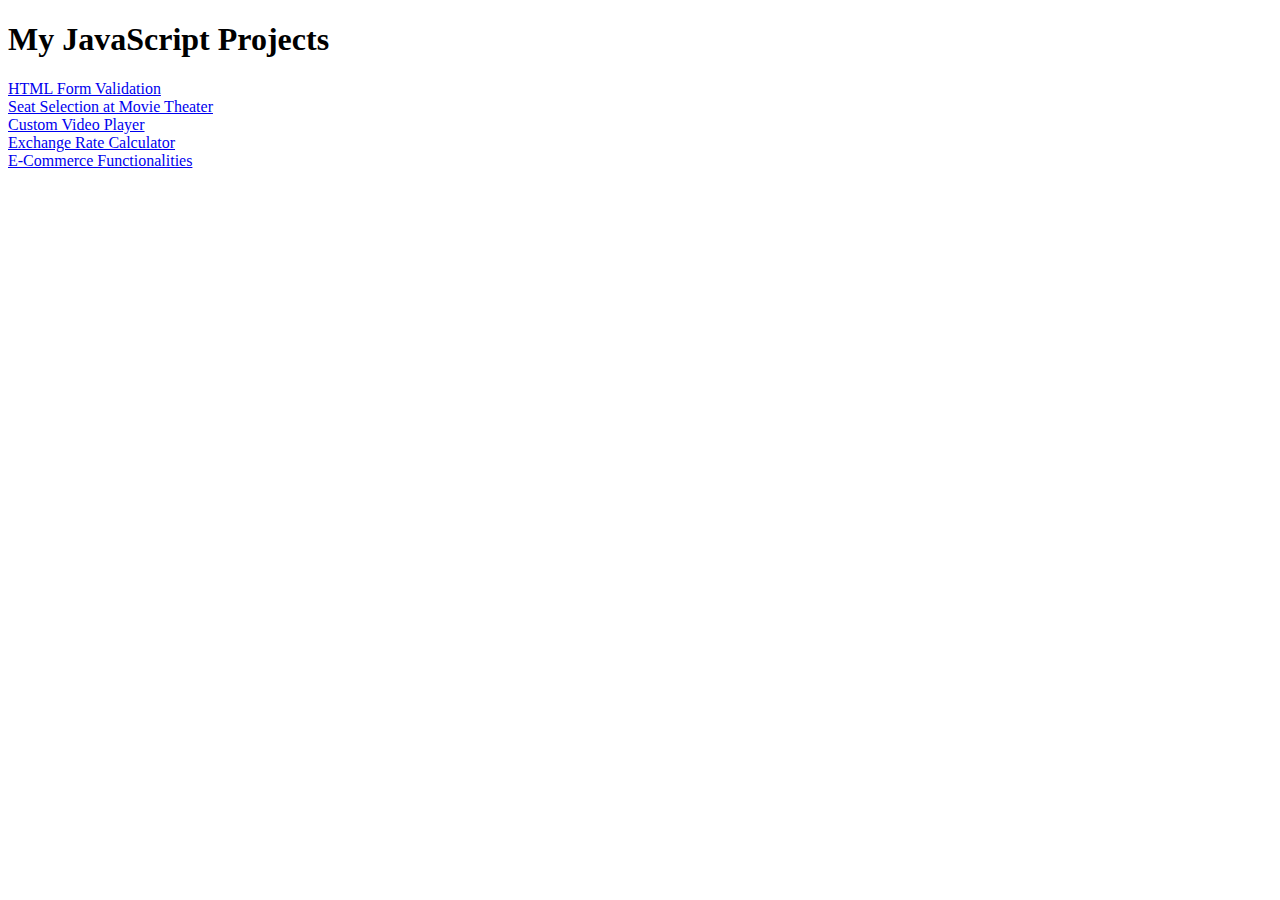
<file: index.html>
<!DOCTYPE html>
<html lang="en">
  <head>
    <meta charset="UTF-8" />
    <meta name="viewport" content="width=device-width, initial-scale=1.0" />
    <title>JavaScript Projects</title>
  </head>
  <body>
    <h1>My JavaScript Projects</h1>

    <li>
      <a href="/project1/index.html">HTML Form Validation</a>
    </li>
    <li>
      <a href="/project02/index.html">Seat Selection at Movie Theater</a>
    </li>
    <li>
      <a href="/project03/index.html">Custom Video Player</a>
    </li>
    <li>
      <a href="/project04/index.html"> Exchange Rate Calculator</a>
    </li>
    <li>
      <a href="/project05/index.html"> E-Commerce Functionalities</a>
    </li>
  </body>
</html>
</file>
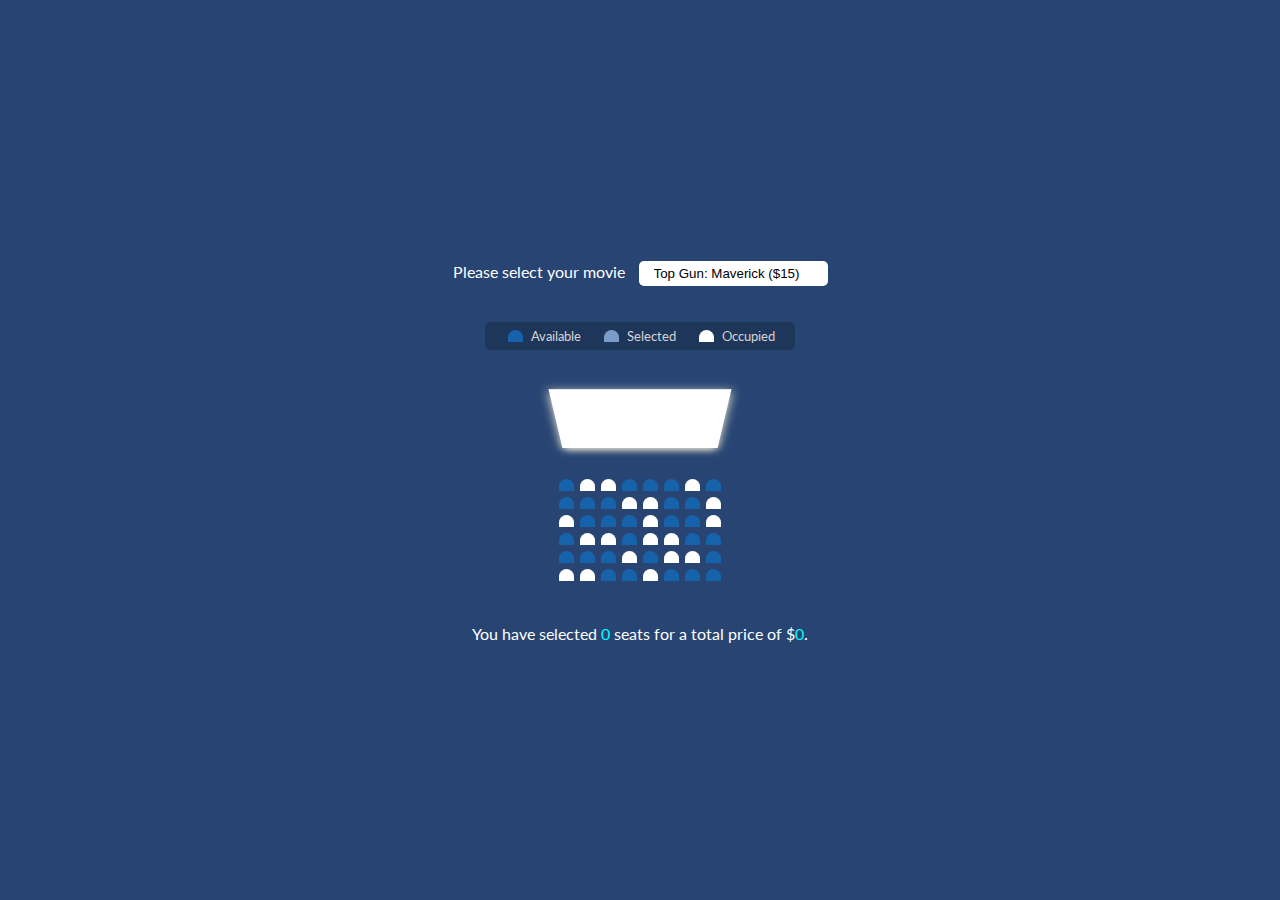
<file: project02/index.html>
<!DOCTYPE html>
<html lang="en">
  <head>
    <meta charset="UTF-8" />
    <meta name="viewport" content="width=device-width, initial-scale=1.0" />
    <title>Seat Selection at Movie Theater</title>
    <link rel="stylesheet" href="style.css" />
  </head>

  <body>
    <!-- Container of Movie Selection -->
    <div class="movie-container">
      <label> Please select your movie </label>
      <!-- This is the dropdown to select movies -->
      <select id="select-movie">
        <option value="15">Top Gun: Maverick ($15)</option>
        <option value="20">No Time To Die ($20)</option>
        <option value="10">The Lion King ($10)</option>
        <option value="12">Mission Impossible 5 ($12)</option>
        <option value="15">Jumanji ($15)</option>
      </select>
    </div>

    <!-- Legend to Display Types of Seats -->
    <ul class="legend">
      <li>
        <div class="seat available"></div>
        <small>Available</small>
      </li>
      <li>
        <div class="seat selected"></div>
        <small>Selected</small>
      </li>
      <li>
        <div class="seat occupied"></div>
        <small>Occupied</small>
      </li>
    </ul>

    <!-- Container for Theater Seating Map -->
    <div class="container">
      <!-- This is the class to show to Movie Screen -->
      <div class="screen"></div>
      <!-- 6 Rows x 8 Columns Chart -->
      <div class="row">
        <div class="seat"></div>
        <div class="seat occupied"></div>
        <div class="seat occupied"></div>
        <div class="seat"></div>
        <div class="seat"></div>
        <div class="seat"></div>
        <div class="seat occupied"></div>
        <div class="seat"></div>
      </div>
      <div class="row">
        <div class="seat"></div>
        <div class="seat"></div>
        <div class="seat"></div>
        <div class="seat occupied"></div>
        <div class="seat occupied"></div>
        <div class="seat"></div>
        <div class="seat"></div>
        <div class="seat occupied"></div>
      </div>
      <div class="row">
        <div class="seat occupied"></div>
        <div class="seat"></div>
        <div class="seat"></div>
        <div class="seat"></div>
        <div class="seat occupied"></div>
        <div class="seat"></div>
        <div class="seat"></div>
        <div class="seat occupied"></div>
      </div>
      <div class="row">
        <div class="seat"></div>
        <div class="seat occupied"></div>
        <div class="seat occupied"></div>
        <div class="seat"></div>
        <div class="seat occupied"></div>
        <div class="seat occupied"></div>
        <div class="seat"></div>
        <div class="seat"></div>
      </div>
      <div class="row">
        <div class="seat"></div>
        <div class="seat"></div>
        <div class="seat"></div>
        <div class="seat occupied"></div>
        <div class="seat"></div>
        <div class="seat occupied"></div>
        <div class="seat occupied"></div>
        <div class="seat"></div>
      </div>
      <div class="row">
        <div class="seat occupied"></div>
        <div class="seat occupied"></div>
        <div class="seat"></div>
        <div class="seat"></div>
        <div class="seat occupied"></div>
        <div class="seat"></div>
        <div class="seat"></div>
        <div class="seat"></div>
      </div>
    </div>

    <p class="text">
      You have selected <span id="count">0</span> seats for a total price of
      $<span id="price">0</span>.
    </p>

    <script src="script.js"></script>
  </body>
</html>
</file>
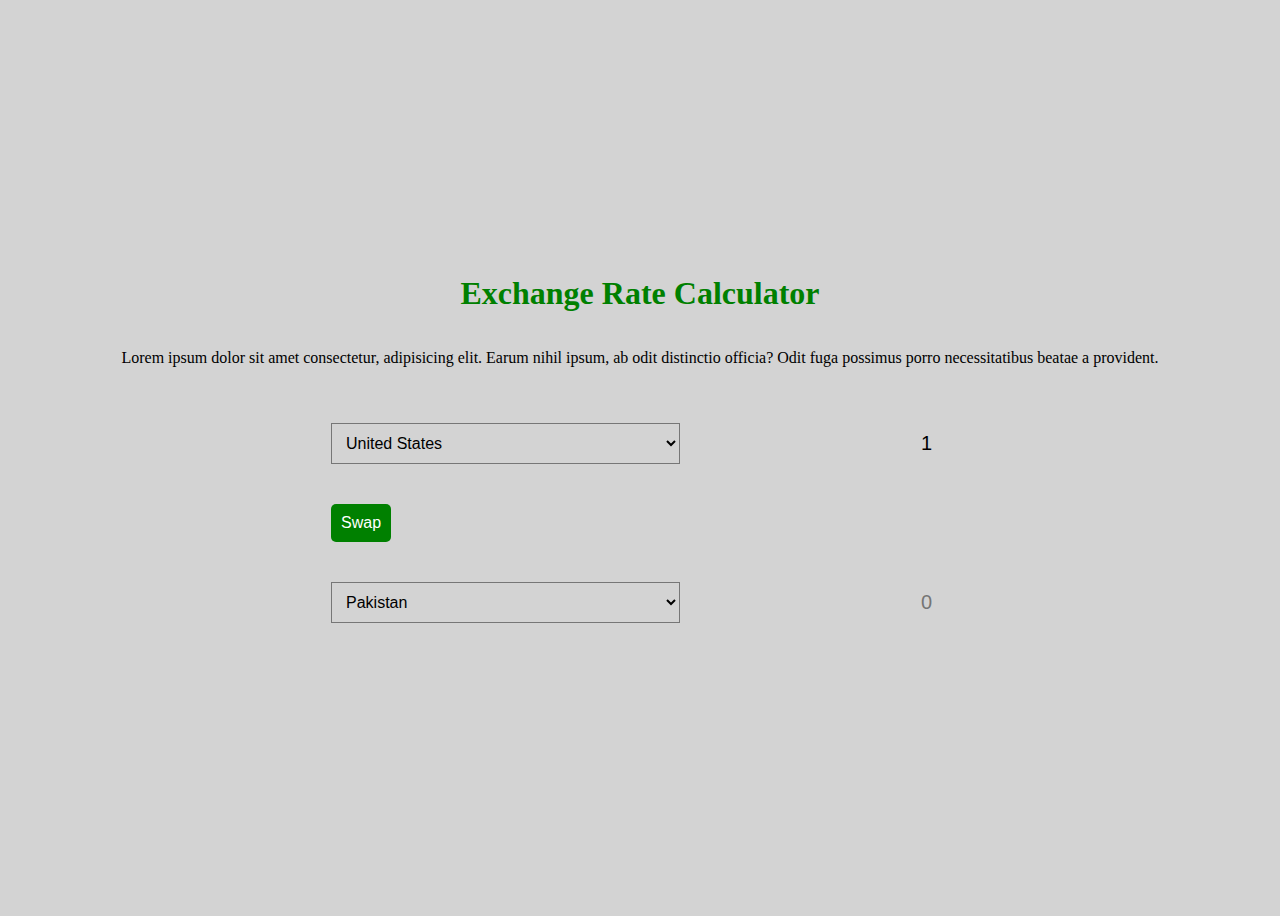
<file: project04/index.html>
<!DOCTYPE html>
<html lang="en">
  <head>
    <meta charset="UTF-8" />
    <meta name="viewport" content="width=device-width, initial-scale=1.0" />
    <title>Exchange Rate Calculator</title>
    <link rel="stylesheet" href="style.css" />
  </head>
  <body>
    <h1>Exchange Rate Calculator</h1>
    <p>
      Lorem ipsum dolor sit amet consectetur, adipisicing elit. Earum nihil
      ipsum, ab odit distinctio officia? Odit fuga possimus porro necessitatibus
      beatae a provident.
    </p>

    <div class="container">
      <div class="currency">
        <select id="currency-one">
          <option value="AFN">Afghanistan</option>
          <option value="ALL">Albania</option>
          <option value="DZD">Algeria</option>
          <option value="AOA">Angola</option>
          <option value="ARS">Argentina</option>
          <option value="AMD">Armenia</option>
          <option value="AWG">Aruba</option>
          <option value="AUD">Australia</option>
          <option value="AZN">Azerbaijan</option>
          <option value="BSD">Bahamas</option>
          <option value="BHD">Bahrain</option>
          <option value="BDT">Bangladesh</option>
          <option value="BBD">Barbados</option>
          <option value="BYN">Belarus</option>
          <option value="BZD">Belize</option>
          <option value="BMD">Bermuda</option>
          <option value="BTN">Bhutan</option>
          <option value="BOB">Bolivia</option>
          <option value="BAM">Bosnia and Herzegovina</option>
          <option value="BWP">Botswana</option>
          <option value="BRL">Brazil</option>
          <option value="BND">Brunei</option>
          <option value="BGN">Bulgaria</option>
          <option value="MMK">Myanmar</option>
          <option value="BIF">Burundi</option>
          <option value="KHR">Cambodia</option>
          <option value="CAD">Canada</option>
          <option value="CVE">Cape Verde</option>
          <option value="KYD">Cayman Islands</option>
          <option value="XAF">CEMAC</option>
          <option value="XPF">Collectivités d'Outre-Mer</option>
          <option value="CLP">Chile</option>
          <option value="CNY">China</option>
          <option value="COP">Colombia</option>
          <option value="KMF">Comoros</option>
          <option value="CDF">Democratic Republic of the Congo</option>
          <option value="CRC">Costa Rica</option>
          <option value="HRK">Croatia</option>
          <option value="CUP">Cuba</option>
          <option value="CZK">Czech Republic</option>
          <option value="DKK">Denmark</option>
          <option value="DJF">Djibouti</option>
          <option value="DOP">Dominican Republic</option>
          <option value="XCD">Organisation of Eastern Caribbean States</option>
          <option value="EGP">Egypt</option>
          <option value="ERN">Eritrea</option>
          <option value="SZL">Eswatini</option>
          <option value="ETB">Ethiopia</option>
          <option value="EUR">European Union</option>
          <option value="FKP">Falkland Islands</option>
          <option value="FOK">Faroe Islands</option>
          <option value="FJD">Fiji</option>
          <option value="GMD">The Gambia</option>
          <option value="GEL">Georgia</option>
          <option value="GHS">Ghana</option>
          <option value="GIP">Gibraltar</option>
          <option value="GTQ">Guatemala</option>
          <option value="GGP">Guernsey</option>
          <option value="GNF">Guinea</option>
          <option value="GYD">Guyana</option>
          <option value="HTG">Haiti</option>
          <option value="HNL">Honduras</option>
          <option value="HKD">Hong Kong</option>
          <option value="HUF">Hungary</option>
          <option value="ISK">Iceland</option>
          <option value="INR">India</option>
          <option value="IDR">Indonesia</option>
          <option value="IRR">Iran</option>
          <option value="IQD">Iraq</option>
          <option value="ILS">Israel</option>
          <option value="JMD">Jamaica</option>
          <option value="JPY">Japan</option>
          <option value="JEP">Jersey</option>
          <option value="JOD">Jordan</option>
          <option value="KZT">Kazakhstan</option>
          <option value="KES">Kenya</option>
          <option value="KID">Kiribati</option>
          <option value="KWD">Kuwait</option>
          <option value="KGS">Kyrgyzstan</option>
          <option value="LAK">Laos</option>
          <option value="LBP">Lebanon</option>
          <option value="LSL">Lesotho</option>
          <option value="LRD">Liberia</option>
          <option value="LYD">Libya</option>
          <option value="MOP">Macau</option>
          <option value="MKD">North Macedonia</option>
          <option value="MGA">Madagascar</option>
          <option value="MWK">Malawi</option>
          <option value="MYR">Malaysia</option>
          <option value="MVR">Maldives</option>
          <option value="IMP">Isle of Man</option>
          <option value="MRU">Mauritania</option>
          <option value="MUR">Mauritius</option>
          <option value="MXN">Mexico</option>
          <option value="MDL">Moldova</option>
          <option value="MNT">Mongolia</option>
          <option value="MAD">Morocco</option>
          <option value="MZN">Mozambique</option>
          <option value="NAD">Namibia</option>
          <option value="NPR">Nepal</option>
          <option value="ANG">Netherlands Antilles</option>
          <option value="TWD">Taiwan</option>
          <option value="NZD">New Zealand</option>
          <option value="NIO">Nicaragua</option>
          <option value="NGN">Nigeria</option>
          <option value="NOK">Norway</option>
          <option value="OMR">Oman</option>
          <option value="PKR">Pakistan</option>
          <option value="PAB">Panama</option>
          <option value="PGK">Papua New Guinea</option>
          <option value="PYG">Paraguay</option>
          <option value="PEN">Peru</option>
          <option value="PHP">Philippines</option>
          <option value="PLN">Poland</option>
          <option value="GBP">United Kingdom</option>
          <option value="QAR">Qatar</option>
          <option value="RON">Romania</option>
          <option value="RUB">Russia</option>
          <option value="RWF">Rwanda</option>
          <option value="SHP">Saint Helena</option>
          <option value="WST">Samoa</option>
          <option value="STN">São Tomé and Príncipe</option>
          <option value="SAR">Saudi Arabia</option>
          <option value="RSD">Serbia</option>
          <option value="SCR">Seychelles</option>
          <option value="SLE">Sierra Leone</option>
          <option value="SGD">Singapore</option>
          <option value="SBD">Solomon Islands</option>
          <option value="SOS">Somalia</option>
          <option value="ZAR">South Africa</option>
          <option value="KRW">South Korea</option>
          <option value="SSP">South Sudan</option>
          <option value="XDR">International Monetary Fund</option>
          <option value="LKR">Sri Lanka</option>
          <option value="SDG">Sudan</option>
          <option value="SRD">Suriname</option>
          <option value="SEK">Sweden</option>
          <option value="CHF">Switzerland</option>
          <option value="SYP">Syria</option>
          <option value="TJS">Tajikistan</option>
          <option value="TZS">Tanzania</option>
          <option value="THB">Thailand</option>
          <option value="TOP">Tonga</option>
          <option value="TTD">Trinidad and Tobago</option>
          <option value="TND">Tunisia</option>
          <option value="TRY">Turkey</option>
          <option value="TMT">Turkmenistan</option>
          <option value="TVD">Tuvalu</option>
          <option value="AED">United Arab Emirates</option>
          <option value="UGX">Uganda</option>
          <option value="UAH">Ukraine</option>
          <option value="USD" selected>United States</option>
          <option value="UYU">Uruguay</option>
          <option value="UZS">Uzbekistan</option>
          <option value="VUV">Vanuatu</option>
          <option value="VES">Venezuela</option>
          <option value="VND">Vietnam</option>
          <option value="XOF">CFA</option>
          <option value="YER">Yemen</option>
          <option value="ZMW">Zambia</option>
          <option value="ZWL">Zimbabwe</option>
        </select>
        <input type="number" id="amount-one" value="1" />
      </div>
      <div class="swap-rates-container">
        <button class="btn" id="swap">Swap</button>
        <div class="rate" id="rate"></div>
      </div>
      <div class="currency">
        <select id="currency-two">
          <option value="AFN">Afghanistan</option>
          <option value="ALL">Albania</option>
          <option value="DZD">Algeria</option>
          <option value="AOA">Angola</option>
          <option value="ARS">Argentina</option>
          <option value="AMD">Armenia</option>
          <option value="AWG">Aruba</option>
          <option value="AUD">Australia</option>
          <option value="AZN">Azerbaijan</option>
          <option value="BSD">Bahamas</option>
          <option value="BHD">Bahrain</option>
          <option value="BDT">Bangladesh</option>
          <option value="BBD">Barbados</option>
          <option value="BYN">Belarus</option>
          <option value="BZD">Belize</option>
          <option value="BMD">Bermuda</option>
          <option value="BTN">Bhutan</option>
          <option value="BOB">Bolivia</option>
          <option value="BAM">Bosnia and Herzegovina</option>
          <option value="BWP">Botswana</option>
          <option value="BRL">Brazil</option>
          <option value="BND">Brunei</option>
          <option value="BGN">Bulgaria</option>
          <option value="MMK">Myanmar</option>
          <option value="BIF">Burundi</option>
          <option value="KHR">Cambodia</option>
          <option value="CAD">Canada</option>
          <option value="CVE">Cape Verde</option>
          <option value="KYD">Cayman Islands</option>
          <option value="XAF">CEMAC</option>
          <option value="XPF">Collectivités d'Outre-Mer</option>
          <option value="CLP">Chile</option>
          <option value="CNY">China</option>
          <option value="COP">Colombia</option>
          <option value="KMF">Comoros</option>
          <option value="CDF">Democratic Republic of the Congo</option>
          <option value="CRC">Costa Rica</option>
          <option value="HRK">Croatia</option>
          <option value="CUP">Cuba</option>
          <option value="CZK">Czech Republic</option>
          <option value="DKK">Denmark</option>
          <option value="DJF">Djibouti</option>
          <option value="DOP">Dominican Republic</option>
          <option value="XCD">Organisation of Eastern Caribbean States</option>
          <option value="EGP">Egypt</option>
          <option value="ERN">Eritrea</option>
          <option value="SZL">Eswatini</option>
          <option value="ETB">Ethiopia</option>
          <option value="EUR">European Union</option>
          <option value="FKP">Falkland Islands</option>
          <option value="FOK">Faroe Islands</option>
          <option value="FJD">Fiji</option>
          <option value="GMD">The Gambia</option>
          <option value="GEL">Georgia</option>
          <option value="GHS">Ghana</option>
          <option value="GIP">Gibraltar</option>
          <option value="GTQ">Guatemala</option>
          <option value="GGP">Guernsey</option>
          <option value="GNF">Guinea</option>
          <option value="GYD">Guyana</option>
          <option value="HTG">Haiti</option>
          <option value="HNL">Honduras</option>
          <option value="HKD">Hong Kong</option>
          <option value="HUF">Hungary</option>
          <option value="ISK">Iceland</option>
          <option value="INR">India</option>
          <option value="IDR">Indonesia</option>
          <option value="IRR">Iran</option>
          <option value="IQD">Iraq</option>
          <option value="ILS">Israel</option>
          <option value="JMD">Jamaica</option>
          <option value="JPY">Japan</option>
          <option value="JEP">Jersey</option>
          <option value="JOD">Jordan</option>
          <option value="KZT">Kazakhstan</option>
          <option value="KES">Kenya</option>
          <option value="KID">Kiribati</option>
          <option value="KWD">Kuwait</option>
          <option value="KGS">Kyrgyzstan</option>
          <option value="LAK">Laos</option>
          <option value="LBP">Lebanon</option>
          <option value="LSL">Lesotho</option>
          <option value="LRD">Liberia</option>
          <option value="LYD">Libya</option>
          <option value="MOP">Macau</option>
          <option value="MKD">North Macedonia</option>
          <option value="MGA">Madagascar</option>
          <option value="MWK">Malawi</option>
          <option value="MYR">Malaysia</option>
          <option value="MVR">Maldives</option>
          <option value="IMP">Isle of Man</option>
          <option value="MRU">Mauritania</option>
          <option value="MUR">Mauritius</option>
          <option value="MXN">Mexico</option>
          <option value="MDL">Moldova</option>
          <option value="MNT">Mongolia</option>
          <option value="MAD">Morocco</option>
          <option value="MZN">Mozambique</option>
          <option value="NAD">Namibia</option>
          <option value="NPR">Nepal</option>
          <option value="ANG">Netherlands Antilles</option>
          <option value="TWD">Taiwan</option>
          <option value="NZD">New Zealand</option>
          <option value="NIO">Nicaragua</option>
          <option value="NGN">Nigeria</option>
          <option value="NOK">Norway</option>
          <option value="OMR">Oman</option>
          <option value="PKR" selected>Pakistan</option>
          <option value="PAB">Panama</option>
          <option value="PGK">Papua New Guinea</option>
          <option value="PYG">Paraguay</option>
          <option value="PEN">Peru</option>
          <option value="PHP">Philippines</option>
          <option value="PLN">Poland</option>
          <option value="GBP">United Kingdom</option>
          <option value="QAR">Qatar</option>
          <option value="RON">Romania</option>
          <option value="RUB">Russia</option>
          <option value="RWF">Rwanda</option>
          <option value="SHP">Saint Helena</option>
          <option value="WST">Samoa</option>
          <option value="STN">São Tomé and Príncipe</option>
          <option value="SAR">Saudi Arabia</option>
          <option value="RSD">Serbia</option>
          <option value="SCR">Seychelles</option>
          <option value="SLE">Sierra Leone</option>
          <option value="SGD">Singapore</option>
          <option value="SBD">Solomon Islands</option>
          <option value="SOS">Somalia</option>
          <option value="ZAR">South Africa</option>
          <option value="KRW">South Korea</option>
          <option value="SSP">South Sudan</option>
          <option value="XDR">International Monetary Fund</option>
          <option value="LKR">Sri Lanka</option>
          <option value="SDG">Sudan</option>
          <option value="SRD">Suriname</option>
          <option value="SEK">Sweden</option>
          <option value="CHF">Switzerland</option>
          <option value="SYP">Syria</option>
          <option value="TJS">Tajikistan</option>
          <option value="TZS">Tanzania</option>
          <option value="THB">Thailand</option>
          <option value="TOP">Tonga</option>
          <option value="TTD">Trinidad and Tobago</option>
          <option value="TND">Tunisia</option>
          <option value="TRY">Turkey</option>
          <option value="TMT">Turkmenistan</option>
          <option value="TVD">Tuvalu</option>
          <option value="AED">United Arab Emirates</option>
          <option value="UGX">Uganda</option>
          <option value="UAH">Ukraine</option>
          <option value="USD">United States</option>
          <option value="UYU">Uruguay</option>
          <option value="UZS">Uzbekistan</option>
          <option value="VUV">Vanuatu</option>
          <option value="VES">Venezuela</option>
          <option value="VND">Vietnam</option>
          <option value="XOF">CFA</option>
          <option value="YER">Yemen</option>
          <option value="ZMW">Zambia</option>
          <option value="ZWL">Zimbabwe</option>
        </select>
        <input type="number" id="amount-two" placeholder="0" />
      </div>
    </div>

    <script src="script.js"></script>
  </body>
</html>
</file>
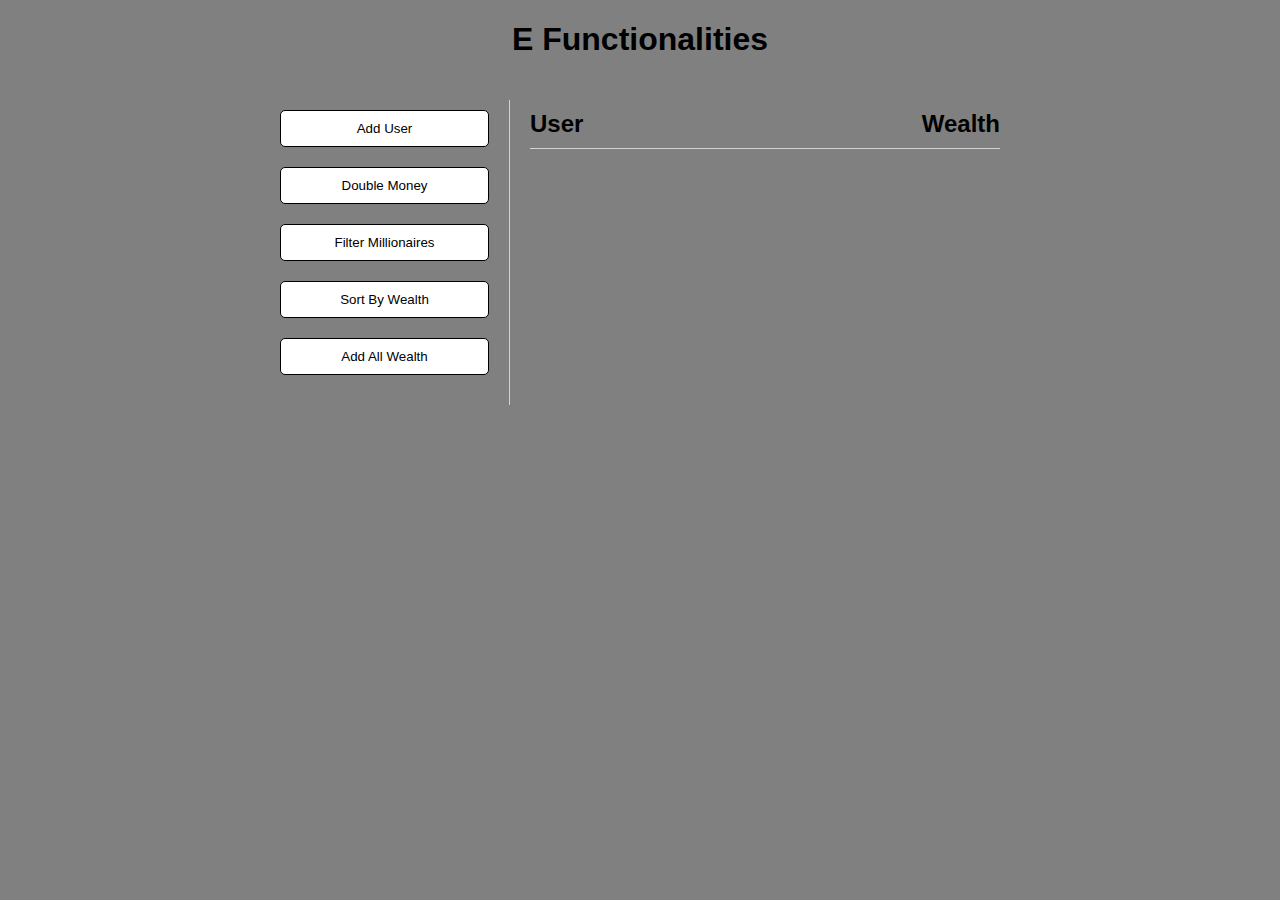
<file: project05/index.html>
<!DOCTYPE html>
<html lang="en">
  <head>
    <meta charset="UTF-8" />
    <meta name="viewport" content="width=device-width, initial-scale=1.0" />
    <title>E Functionalities</title>
    <link rel="stylesheet" href="style.css" />
  </head>
  <body>
    <h1>E Functionalities</h1>

    <div class="container">
      <aside>
        <button id="add-user">Add User</button>
        <button id="double">Double Money</button>
        <button id="filter">Filter Millionaires</button>
        <button id="sort">Sort By Wealth</button>
        <button id="sum">Add All Wealth</button>
      </aside>

      <main id="main">
        <h2><strong> User </strong> Wealth</h2>
      </main>
    </div>

    <script src="script.js"></script>
  </body>
</html>

<!-- Alex Harmozi leads
Josh Agency 
Make collborations and partnerships 
Improve your Accent
ESl English
-->
</file>
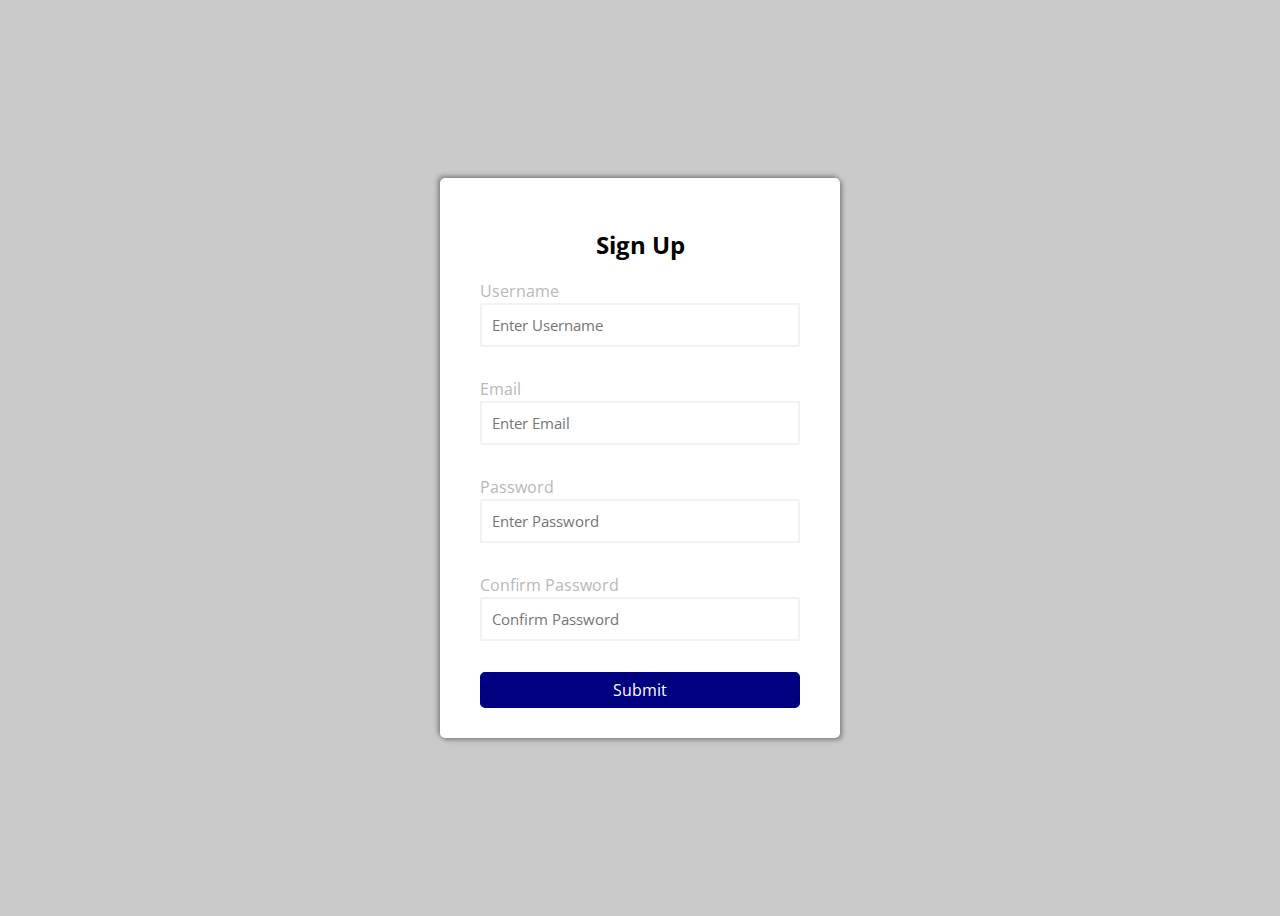
<file: project1/index.html>
<!DOCTYPE html>
<html lang="en">
  <head>
    <meta charset="UTF-8" />
    <meta name="viewport" content="width=device-width, initial-scale=1.0" />
    <link rel="stylesheet" href="style.css" />
    <title>HTML Form - Project 1</title>
  </head>
  <body>
    <div class="container">
      <form action="" id="form" class="form">
        <h2>Sign Up</h2>
        <div class="form-control">
          <label for="username">Username</label>
          <input type="text" id="username" placeholder="Enter Username" />
          <small>Error Message</small>
        </div>
        <div class="form-control">
          <label for="email">Email</label>
          <input type="text" id="email" placeholder="Enter Email" />
          <small>Error Message</small>
        </div>
        <div class="form-control">
          <label for="password">Password</label>
          <input type="password" id="password" placeholder="Enter Password" />
          <small>Error Message</small>
        </div>
        <div class="form-control">
          <label for="password2"> Confirm Password</label>
          <input
            type="password"
            id="password2"
            placeholder="Confirm Password"
          />
          <small>Error Message</small>
        </div>
        <button>Submit</button>
      </form>
    </div>

    <script src="script.js"></script>
  </body>
</html>
</file>
<file: project02/style.css>
@import url("https://fonts.googleapis.com/css2?family=Lato&family=Open+Sans&display=swap");

* {
  box-sizing: border-box;
  padding: 0;
}

body {
  font-family: "Lato", sans-serif;
  background-color: #274472;
  display: flex;
  flex-direction: column;
  justify-content: center;
  align-items: center;
  height: 100vh;
  color: white;
  margin: 0;
  padding: 0;
}

.movie-container {
  margin: 20px 0;
}
.movie-container select {
  background-color: #fff;
  border: none;
  border-radius: 5px;
  padding: 5px 15px;
  margin-left: 10px;
  appearance: none;
  -moz-appearance: none;
  -webkit-appearance: none;
}

.seat {
  background-color: #1663ac;
  height: 12px;
  width: 15px;
  margin: 3px;
  border-top-left-radius: 10px;
  border-top-right-radius: 10px;
}

.legend {
  background-color: rgba(0, 0, 0, 0.2);
  padding: 5px 10px;
  border-radius: 5px;
  color: lightgray;
  list-style-type: none;
  display: flex;
  justify-content: space-between;
}
.legend li {
  display: flex;
  margin: 0 10px;
  justify-content: center;
  align-items: center;
}
.legend li small {
  margin-left: 5px;
}

.seat.selected {
  background-color: #7b9bc8;
}
.seat.occupied {
  background-color: white;
}

.container {
  perspective: 300px;
}

.row {
  display: flex;
}

.screen {
  background-color: #fff;
  height: 70px;
  width: 100%;
  margin: 20px 0;
  transform: rotateX(-45deg);
  box-shadow: 0 3px 10px cornsilk;
}

.row .seat:nth-of-type() {
  margin-right: 20px;
}
.row .seat:nth-last-of-type() {
  margin-left: 20px;
}

.row .seat:not(.occupied):hover {
  cursor: pointer;
  transform: scale(1.3);
}

p.text {
  margin-top: 40px;
}
p.text span {
  color: aqua;
}
</file>
<file: project04/style.css>
* {
  box-sizing: border-box;
}
body {
  background-color: lightgray;
  display: flex;
  flex-direction: column;
  justify-content: center;
  align-items: center;
  height: 100vh;
}

h1 {
  color: green;
}
p {
  text-align: center;
}
.currency {
  display: flex;
  justify-content: space-between;
  padding: 40px 0;
}
.currency select {
  padding: 10px 20px 10px 10px;
  font-size: 16px;
  font-weight: 400;
  background-color: transparent;
  color: black;
}
.currency input {
  border: 0;
  background-color: transparent;
  text-align: right;
  font-size: 20px;
}
.btn {
  background-color: green;
  color: white;
  border: 0;
  border-radius: 5px;
  font-size: 16px;
  padding: 10px;
  cursor: pointer;
}
.swap-rates-container {
  display: flex;
  align-items: center;
  justify-content: space-between;
}
.rate {
  color: green;
  font-size: 16px;
  padding: 0 10px;
  /* width: 50px; */
  /* height: 50px; */
  /* background-color: blue; */
}
select:focus,
input:focus,
button:focus {
  outline: 0;
}
</file>
<file: project05/style.css>
* {
  box-sizing: border-box;
}
body {
  background-color: gray;
  font-family: Arial, Helvetica, sans-serif;
  display: flex;
  flex-direction: column;
  align-items: center;
  height: 100vh;
  margin: 0;
}

.container {
  display: flex;
  padding: 20px;
  max-width: 100%;
  width: 800px;
}

aside {
  padding: 10px 20px;
  width: 250px;
  border-right: 1px solid lightgray;
}

button {
  padding: 10px;
  margin-bottom: 20px;
  width: 100%;
  cursor: pointer;
  background-color: #fff;
  border: 1px solid black;
  border-radius: 5px;
  display: block;
  font-size: bold;
  font-weight: 16px;
}
main {
  flex: 1;
  padding: 10px 20px;
}

h2 {
  font-weight: bold;
  border-bottom: 1px solid lightgray;
  padding-bottom: 10px;
  display: flex;
  justify-content: space-between;
  margin: 0 0 20px;
}

h3 {
  background-color: #fff;
  border-bottom: 1px solid lightgray;
  display: flex;
  justify-content: space-between;
  font-weight: bold;
  margin: 20px 0 0;
  padding: 10px;
}

.user {
  display: flex;
  justify-content: space-between;
  font-size: 18px;
  margin-bottom: 10px;
}
</file>
<file: project1/style.css>
@import url("https://fonts.googleapis.com/css2?family=Open+Sans&display=swap");

:root {
  --success-color: green;
  --error-color: orangered;
}

* {
  box-sizing: border-box;
  font-family: "Open Sans", sans-serif;
}

body {
  display: flex;
  justify-content: center;
  align-items: center;
  height: 100vh;
  background-color: rgb(202, 202, 202);
}

.container {
  box-shadow: 2px 2px 5px gray, -2px -2px 5px gray;
  background-color: #fff;
  border-radius: 5px;
}

.form {
  padding: 30px 40px;
  width: 400px;
}

.form h2 {
  text-align: center;
  /* margin-bottom: 40px; */
}

.form-control {
  margin-bottom: 10px;
  padding-bottom: 20px;
  position: relative;
}

.form-control label {
  color: rgb(184, 184, 184);
  display: block;
}

.form-control input {
  padding: 10px;
  margin: 1px 0px;
  width: 100%;
  font-size: 15px;
  border: 2px solid rgb(242, 242, 242);
  border-radius: 2px;
}

.form-control input:focus {
  outline-width: 0;
  border-color: gray;
}

.form-control.success input {
  border-color: var(--success-color);
}

.form-control.error input {
  border-color: var(--error-color);
}

.form-control small {
  color: var(--error-color);
  position: absolute;
  bottom: 0;
  left: 0;
  visibility: hidden;
}

.form-control.error small {
  visibility: visible;
}

.form button {
  background-color: navy;
  border: 2px solid navy;
  border-radius: 5px;
  color: white;
  font-size: 16px;
  display: block;
  width: 100%;
  padding: 5px 0;
  cursor: pointer;
}
</file>
